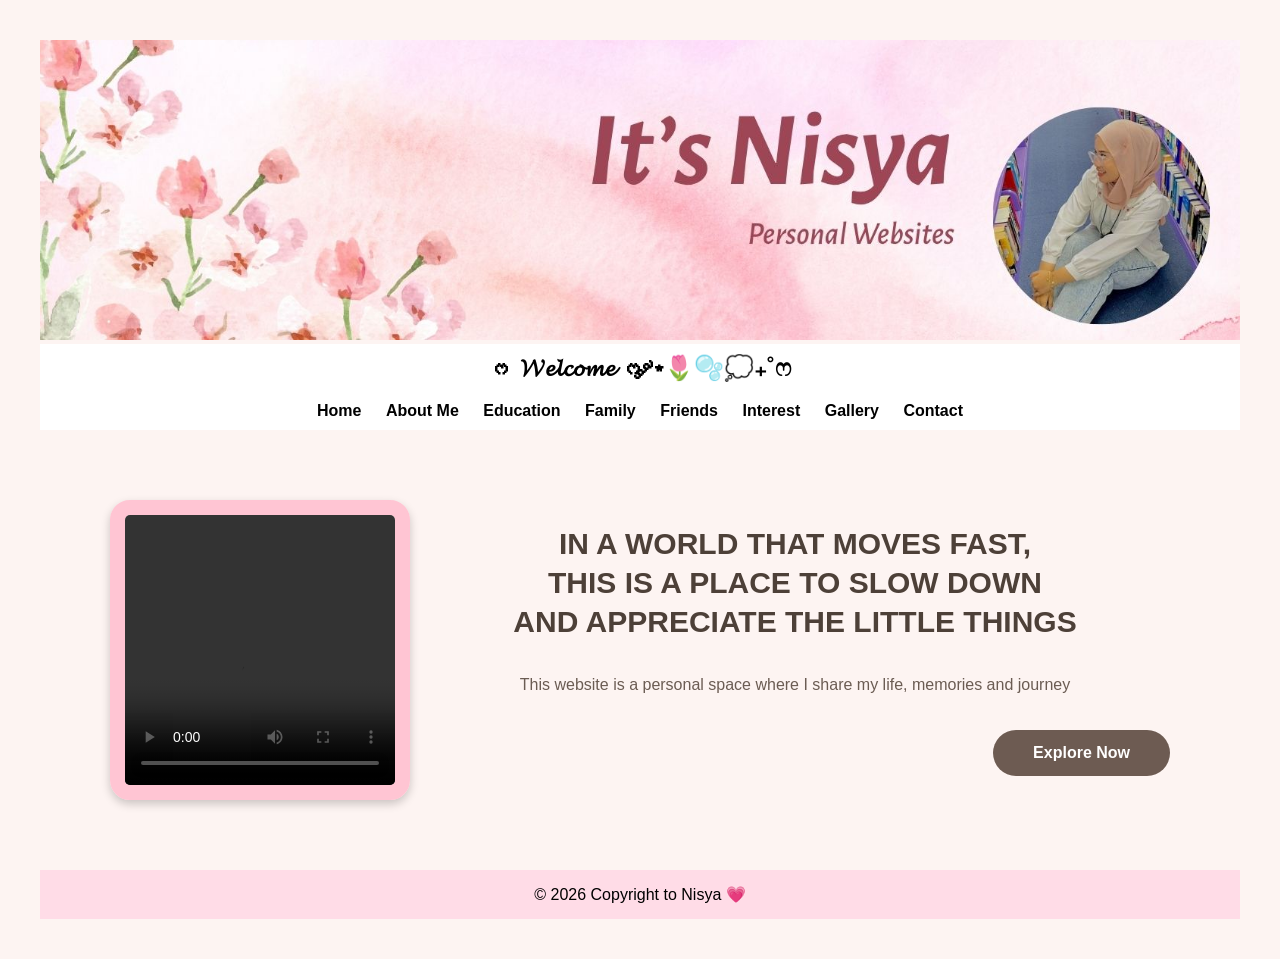
<file: index.html>
<!DOCTYPE html>
<html>

<head>

<title>Home</title>

<link rel="stylesheet" href="style.css">

</head>

<body>

<!-- 🌸 BANNER -->
<div class="banner">
    <img src="images/banner.jpeg" alt="Banner" width="100%">

        <div class="banner-text">
<nav>
         <h1>ᰔ 𝓦𝓮𝓵𝓬𝓸𝓶𝓮 ᰔ ༘⋆🌷🫧💭₊˚ෆ</h1>
         
</nav>
      

<!-- 🌸 NAVBAR -->
<nav>
    <a href="index.html">Home</a>
    <a href="aboutme.html">About Me</a>
    <a href="education.html">Education</a>
    <a href="family.html">Family</a>
    <a href="friends.html">Friends</a>
    <a href="interest.html">Interest</a>
    <a href="gallery.html">Gallery</a>
    <a href="contact.html">Contact</a>
</nav>

<!-- 🌸 INTRO SECTION -->

<div class="container">
    <section class="hero">

        <div class="video-frame">
    <video controls>
        <source src="video/video1.mp4" type="video/mp4">
    </video>

</div>
        <div class="hero-content">
            <h1>
                In A World That Moves Fast,<br>
                This Is A Place To Slow Down<br>
                And Appreciate The Little Things
            </h1>

            <p>
               This website is a personal space where I share my life, memories and journey

            </p>
          
        <div>
           <a href="aboutme.html" class="btn">Explore Now</a>
        </div>

    </section>


</section>

        </div> 

       
<!--  BACK TO TOP BUTTON -->
<button id="topBtn" title="Back to top"
onclick="window.scrollTo({top:0, behavior:'smooth'})">
🌷
</button>

<!-- SHOW/HIDE SCRIPT -->
<script>
window.onscroll = function () {
  let btn = document.getElementById("topBtn");
  if (document.documentElement.scrollTop > 200) {
    btn.classList.add("show");
  } else {
    btn.classList.remove("show");
  }
};
</script>
      
<!-- 🌸 FOOTER -->
<footer>
    <p>© 2026 Copyright to Nisya 💗</p>
</footer>

</body>
</html>
</file>
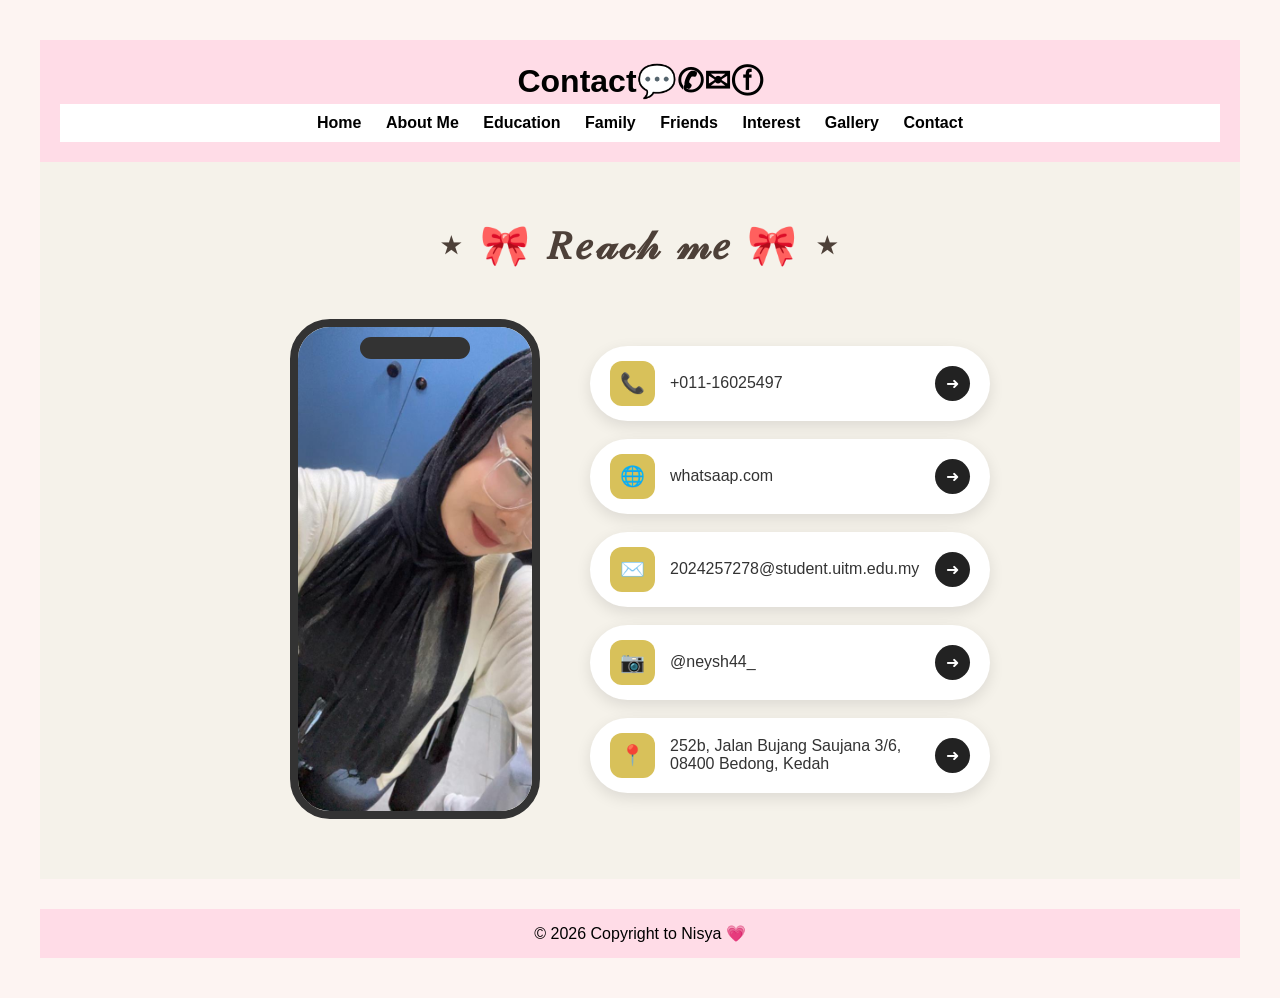
<file: contact.html>
<!DOCTYPE html>
<html>

<head>

<title>Personal Interest</title>

<link rel="stylesheet" href="style.css">

</head>

<link rel="stylesheet" href="style.css">

<body>

<header>

<h1>Contact💬✆✉ⓕ</h1>

<nav>

<a href="index.html">Home</a>
<a href="aboutme.html">About Me</a>
<a href="education.html">Education</a>
<a href="family.html">Family</a>
<a href="friends.html">Friends</a>
<a href="interest.html">Interest</a>
<a href="gallery.html">Gallery</a>
<a href="contact.html">Contact</a>

</nav>

</header>

<section class="contact-section">

    <h1>⋆  🎀  𝑅𝑒𝒶𝒸𝒽 𝓂𝑒  🎀  ⋆</h1>

    <div class="contact-container">

        <!-- Phone Mockup -->
        <div class="phone">
            <img src="images/pic46.jpeg" alt="Contact Image">
        </div>

        <!-- Contact Info -->
        <div class="contact-info">

            <a href="tel:+601116025497" class="contact-box">
                <span class="icon">📞</span>
                <span class="text">+011-16025497</span>
                <span class="arrow">➜</span>
            </a>

            <a href="https://wa.me/+601116025497" target="_blank" class="contact-box">
                <span class="icon">🌐</span>
                <span class="text">whatsaap.com</span>
                <span class="arrow">➜</span>
            </a>

            <a href="mailto:2024257278@student.uitm.edu.my" class="contact-box">
                <span class="icon">✉️</span>
                <span class="text">2024257278@student.uitm.edu.my</span>
                <span class="arrow">➜</span>
            </a>

            <a href="https://www.instagram.com/neysh44_?igsh=MWpmZDYyYWRoOWljYw%3D%3D&utm_source=qr" target="_blank" class="contact-box">
                <span class="icon">📷</span>
                <span class="text">@neysh44_</span>
                <span class="arrow">➜</span>
            </a>

            <a href="https://maps.app.goo.gl/zRWu8fFAw7qPLUMB8" target="_blank" class="contact-box">
                <span class="icon">📍</span>
                <span class="text">252b, Jalan Bujang Saujana 3/6, 08400 Bedong, Kedah</span>
                <span class="arrow">➜</span>
            </a>

        </div>

    

</section>

<!--  BACK TO TOP BUTTON -->
<button id="topBtn" title="Back to top"
onclick="window.scrollTo({top:0, behavior:'smooth'})">
🌷͙֒
</button>

<!-- SHOW/HIDE SCRIPT -->
<script>
window.onscroll = function () {
  let btn = document.getElementById("topBtn");
  if (document.documentElement.scrollTop > 200) {
    btn.classList.add("show");
  } else {
    btn.classList.remove("show");
  }
};
</script>

      
<!-- 🌸 FOOTER -->
<footer>
    <p>© 2026 Copyright to Nisya 💗</p>
</footer>


</body>
</html>
</file>
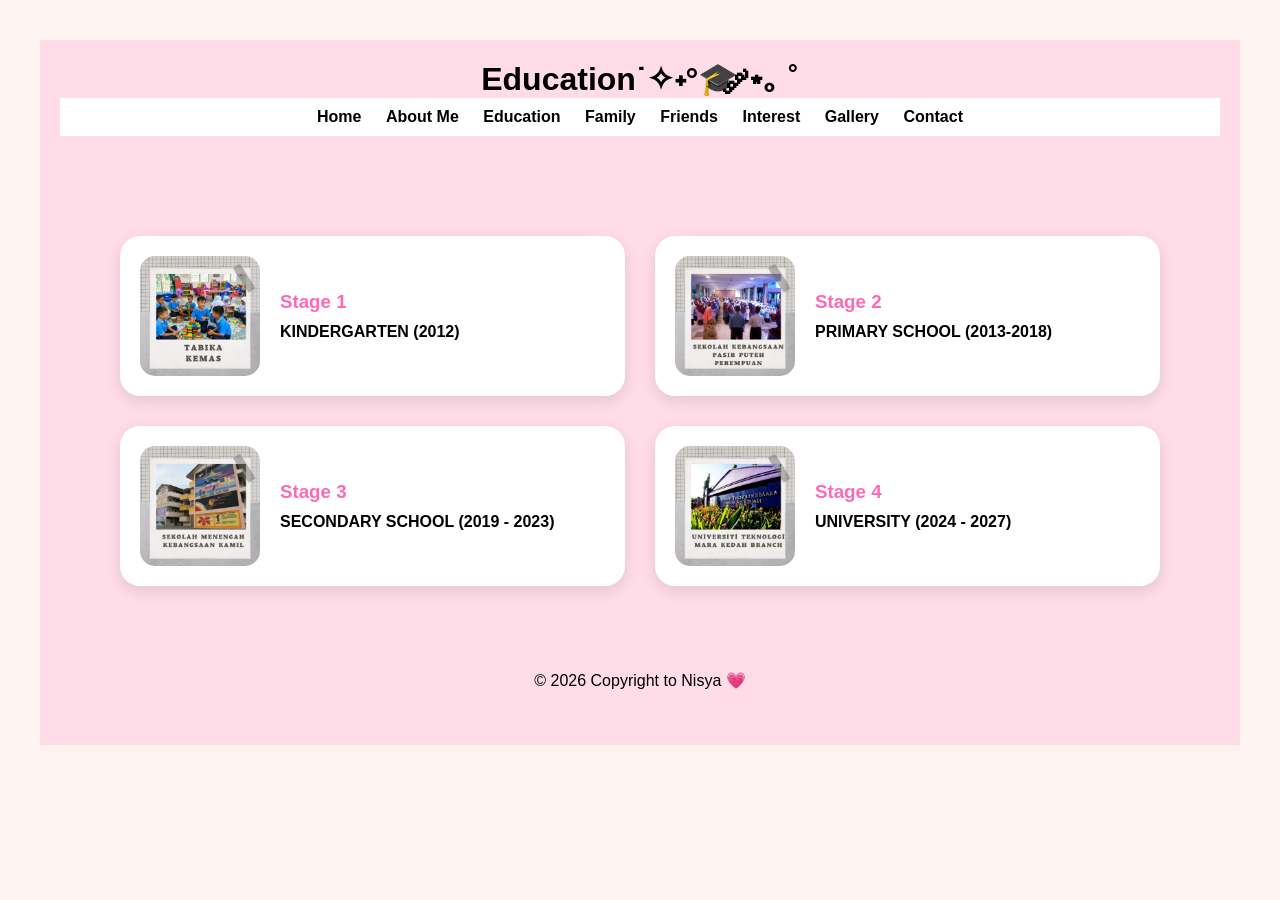
<file: education.html>
<!DOCTYPE html>
<html>

<head>

<title>Education</title>

<link rel="stylesheet" href="style.css">

</head>

<body>

<header>

<h1>Education˙✧˖°🎓 ༘⋆｡ ˚ </h1>

<nav>

<a href="index.html">Home</a>
<a href="aboutme.html">About Me</a>
<a href="education.html">Education</a>
<a href="family.html">Family</a>
<a href="education.html">Friends</a>
<a href="interest.html">Interest</a>
<a href="gallery.html">Gallery</a>
<a href="contact.html">Contact</a>

</nav>

<header>

<section class="education">
     
    <div class="education-grid">

        <div class="edu-box">
            <img src="images/pic4.jpg" alt="KINDERGARTEN">
            <div class="edu-text">
                <h3>Stage 1</h3>
                <p><strong>KINDERGARTEN (2012)</strong></p>

             </div>
        </div>

        <div class="edu-box">
            <img src="images/pic5.jpg" alt="PRIMARY SCHOOL">
            <div class="edu-text">
                <h3>Stage 2</h3>
                <p><strong>PRIMARY SCHOOL (2013-2018)</strong></p>

              </div>
        </div>

        <div class="edu-box">
            <img src="images/pic6.jpg" alt="SECONDARY SCHOOL">
            <div class="edu-text">
                <h3>Stage 3</h3>
                <p><strong>SECONDARY SCHOOL (2019 - 2023)</strong></p>

              </div>
        </div>

        <div class="edu-box">
            <img src="images/pic7.jpg" alt="UNIVERSITY">
            <div class="edu-text">
                <h3>Stage 4</h3>
                <p><strong>UNIVERSITY (2024 - 2027)</strong></p>
                
            </div>

</section>

<!--  BACK TO TOP BUTTON -->
<button id="topBtn" title="Back to top"
onclick="window.scrollTo({top:0, behavior:'smooth'})">
🌷͙֒
</button>

<!-- SHOW/HIDE SCRIPT -->
<script>
window.onscroll = function () {
  let btn = document.getElementById("topBtn");
  if (document.documentElement.scrollTop > 200) {
    btn.classList.add("show");
  } else {
    btn.classList.remove("show");
  }
};
</script>

<!-- 🌸 FOOTER -->
<footer>
    <p>© 2026 Copyright to Nisya 💗</p>
</footer>


</body>
</html>
</file>
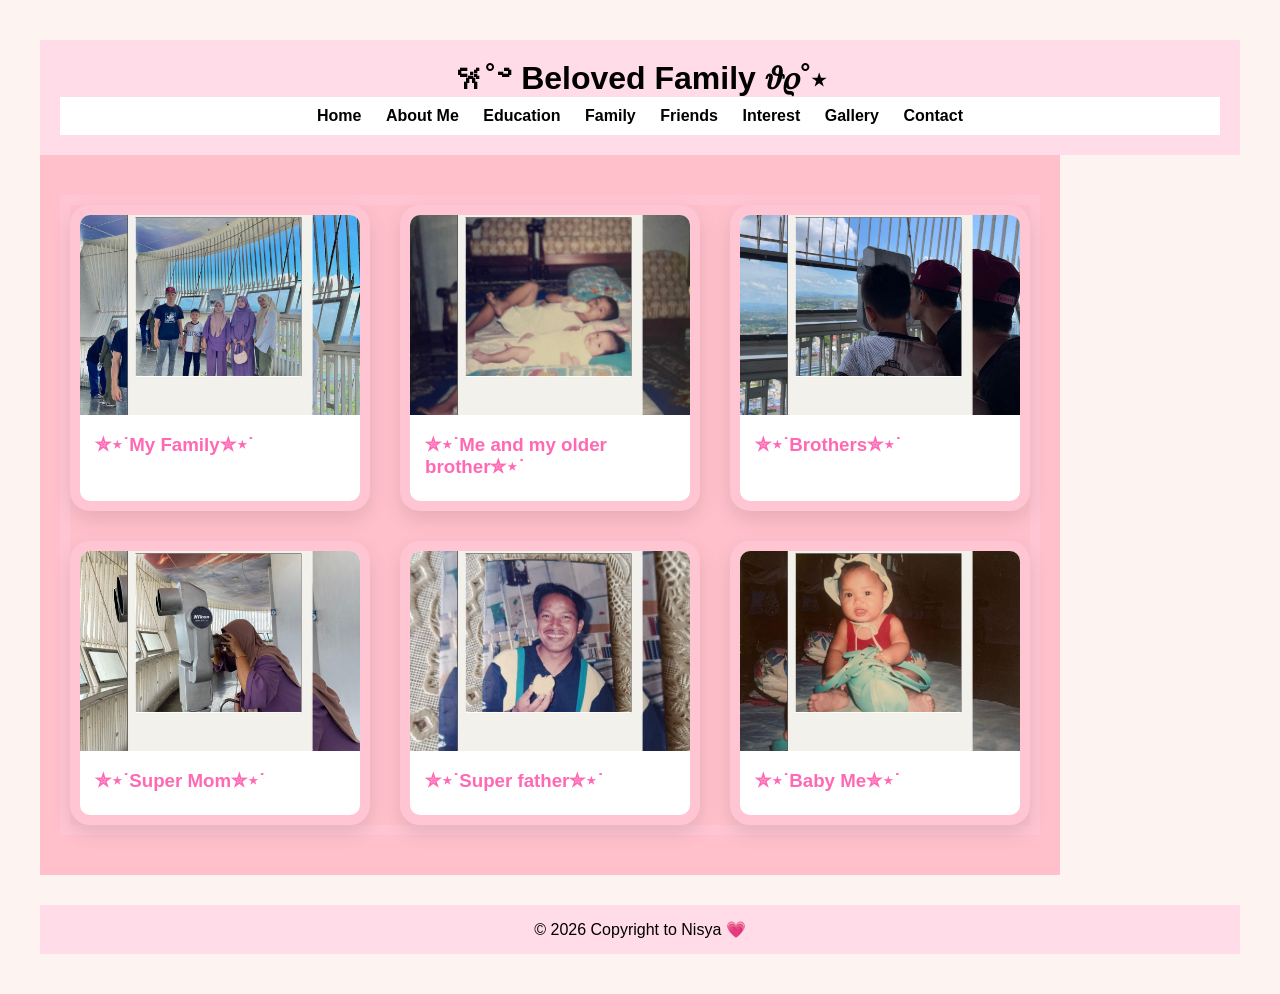
<file: family.html>
<!DOCTYPE html>
<html>

<head>

<title>Family</title>

<link rel="stylesheet" href="style.css">

</head>

<body>

<header>

<h1>𐙚˚࿔ Beloved Family 𝜗𝜚˚⋆</h1>

<nav>

<a href="index.html">Home</a>
<a href="aboutme.html">About Me</a>
<a href="education.html">Education</a>
<a href="family.html">Family</a>
<a href="friends.html">Friends</a>
<a href="interest">Interest</a>
<a href="gallery.html">Gallery</a>
<a href="contact.html">Contact</a>

</nav>

</header>

<div class="hero">


<section class="family" id="family">

       <div class="family-grid">

        <div class="family-card">
            <img src="images/pic16.jpg" alt="">
            <div class="card-text">
                <h3> ✮⋆˙My Family✮⋆˙ </h3>
            </div>

        </div>

        <div class="family-card">
            <img src="images/pic17.jpg" alt="">
            <div class="card-text">
                <h3>✮⋆˙Me and my older brother✮⋆˙</h3>
            </div>
        </div>

        <div class="family-card">
            <img src="images/pic18.jpg" alt="">
            <div class="card-text">
                <h3>✮⋆˙Brothers✮⋆˙</h3>
                
            </div>
        </div>

        <div class="family-card">
            <img src="images/pic19.jpg" alt="">
            <div class="card-text">
                <h3>✮⋆˙Super Mom✮⋆˙</h3>
               
            </div>
        </div>

        <div class="family-card">
            <img src="images/pic20.jpg" alt="">
            <div class="card-text">
                <h3>✮⋆˙Super father✮⋆˙</h3>
                
            </div>
        </div>

         <div class="family-card">
            <img src="images/pic41.jpg" alt="">
            <div class="card-text">
                <h3>✮⋆˙Baby Me✮⋆˙</h3>

    </div>

</section>

</div> 

        </div

<!--  BACK TO TOP BUTTON -->
<button id="topBtn" title="Back to top"
onclick="window.scrollTo({top:0, behavior:'smooth'})">
🌷͙֒
</button>

<!-- SHOW/HIDE SCRIPT -->
<script>
window.onscroll = function () {
  let btn = document.getElementById("topBtn");
  if (document.documentElement.scrollTop > 200) {
    btn.classList.add("show");
  } else {
    btn.classList.remove("show");
  }
};
</script>

<!-- 🌸 FOOTER -->
<footer>
    <p>© 2026 Copyright to Nisya 💗</p>
</footer>


</body>
</html>
</file>
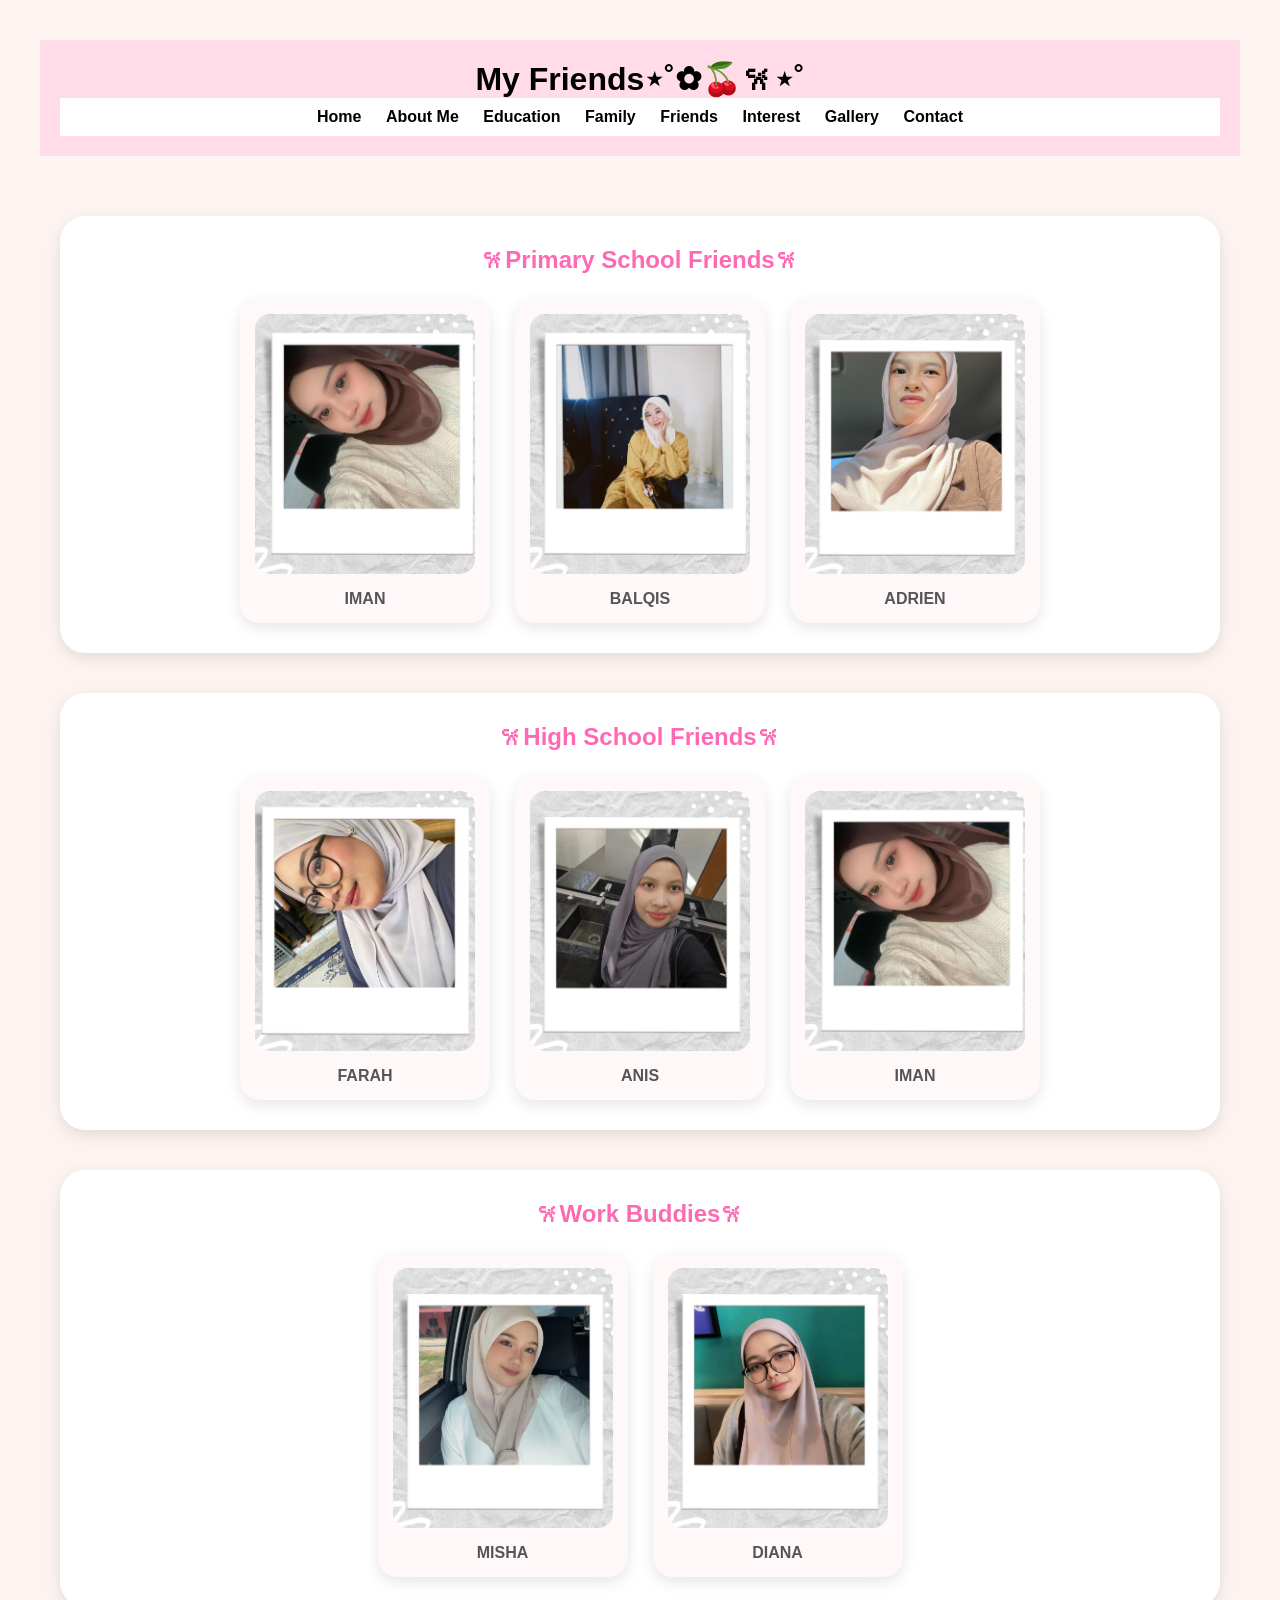
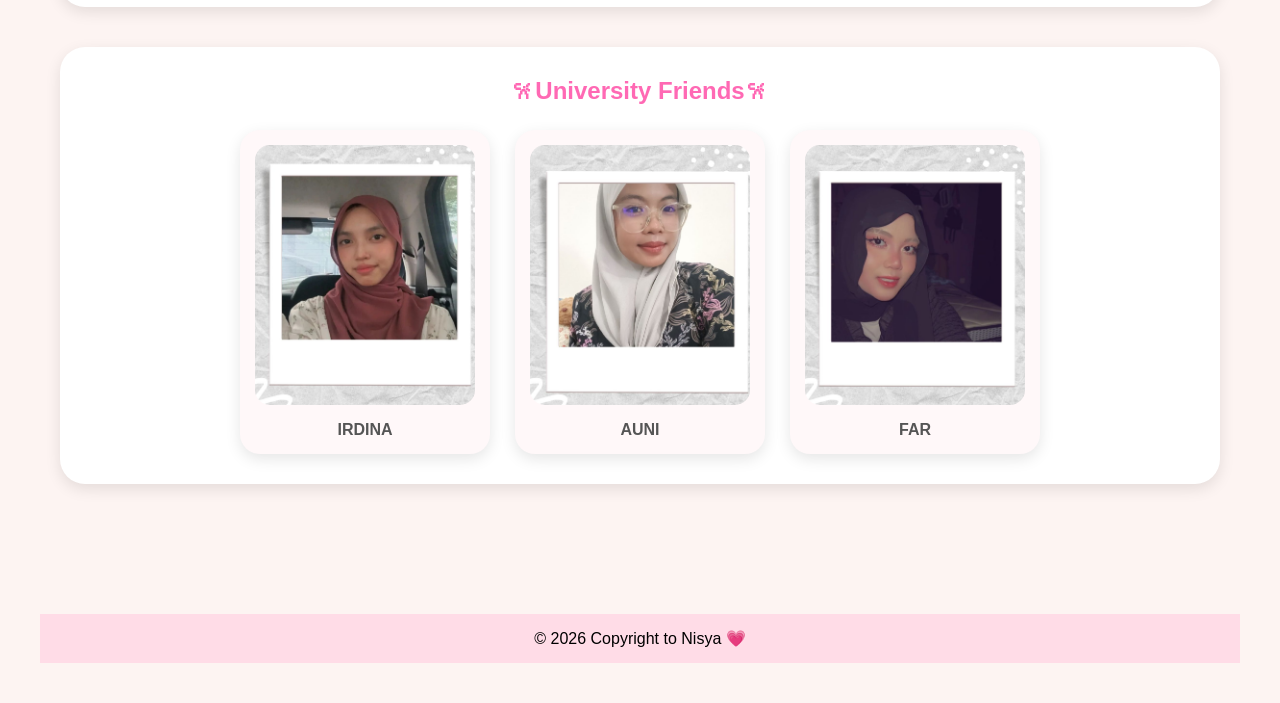
<file: friends.html>
<!DOCTYPE html>
<html>

<head>

<title>Friends</title>

<link rel="stylesheet" href="style.css">

</head>

<body>

<header>

<h1>My Friends⋆˚✿🍒𐙚⋆˚ </h1>

<nav>

<a href="index.html">Home</a>
<a href="aboutme.html">About Me</a>
<a href="education.html">Education</a>
<a href="family.html">Family</a>
<a href="friends.html">Friends</a>
<a href="interest.html">Interest</a>
<a href="gallery.html">Gallery</a>
<a href="contact.html">Contact</a>


</nav>

</header>

<div class="hero">
</div>

<section class="friends" id="friends">

   
    <!-- PRIMARY SCHOOL -->
    <div class="friend-section">

        <h2>𐙚Primary School Friends𐙚</h2>

        <div class="friend-gallery">

            <div class="friend-card">
                <img src="images/pic9.jpg" alt="IMAN" onclick="openImage(this.src)">
                <div class="friend-name">IMAN</div>
            </div>

            <div class="friend-card">
                <img src="images/pic10.jpg" alt="BALQIS" onclick="openImage(this.src)">
                <div class="friend-name">BALQIS</div>
            </div>

            <div class="friend-card">
                <img src="images/pic48.jpg" alt="Adrien" onclick="openImage(this.src)">
                <div class="friend-name">ADRIEN</div>
            </div>

        </div>

          </div>

    <!-- HIGH SCHOOL -->
    <div class="friend-section">

        <h2>𐙚High School Friends𐙚</h2>

        <div class="friend-gallery">

            <div class="friend-card">
                <img src="images/pic8.jpg" alt="FARAH" onclick="openImage(this.src)">
                <div class="friend-name">FARAH</div>
            </div>

            <div class="friend-card">
                <img src="images/pic22.jpg" alt="Anis" onclick="openImage(this.src)">
                <div class="friend-name">ANIS</div>
            </div>

            <div class="friend-card">
                <img src="images/pic9.jpg" alt="IMAN" onclick="openImage(this.src)">
                <div class="friend-name">IMAN</div>
            </div>

        </div>

       
    </div>

    <!-- WORK FRIENDS -->
    <div class="friend-section">

        <h2>𐙚Work Buddies𐙚</h2>

        <div class="friend-gallery">

            <div class="friend-card">
                <img src="images/pic14.jpg" alt="MISHA" onclick="openImage(this.src)">
                <div class="friend-name">MISHA</div>
            </div>

            <div class="friend-card">
                <img src="images/pic21.jpg" alt="DIANA" onclick="openImage(this.src)">
                <div class="friend-name">DIANA</div>
            </div>

           
        </div>

        
    </div>

    <!-- UNIVERSITY FRIENDS -->
    <div class="friend-section">

        <h2>𐙚University Friends𐙚</h2>

        <div class="friend-gallery">

            <div class="friend-card">
                <img src="images/pic11.jpg" alt="IRDINA" onclick="openImage(this.src)">
                <div class="friend-name">IRDINA</div>
            </div>

            <div class="friend-card">
                <img src="images/pic12.jpg" alt="AUNI" onclick="openImage(this.src)">
                <div class="friend-name">AUNI</div>
            </div>

            <div class="friend-card">
                <img src="images/pic13.jpg" alt="FAR" onclick="openImage(this.src)">
                <div class="friend-name">FAR</div>
            </div>

        </div>

        
    </div>

</section>

<!-- LIGHTBOX -->
<div id="lightbox" class="lightbox" onclick="closeImage()">
    <img id="lightbox-img">
</div>


</div> 

        </div

<!--  BACK TO TOP BUTTON -->
<button id="topBtn" title="Back to top"
onclick="window.scrollTo({top:0, behavior:'smooth'})">
🌷͙֒
</button>

<!-- SHOW/HIDE SCRIPT -->
<script>
window.onscroll = function () {
  let btn = document.getElementById("topBtn");
  if (document.documentElement.scrollTop > 200) {
    btn.classList.add("show");
  } else {
    btn.classList.remove("show");
  }
};


</script>
<!-- 🌸 FOOTER -->
<footer>
    <p>© 2026 Copyright to Nisya 💗</p>
</footer>

</body>
</html>
</file>
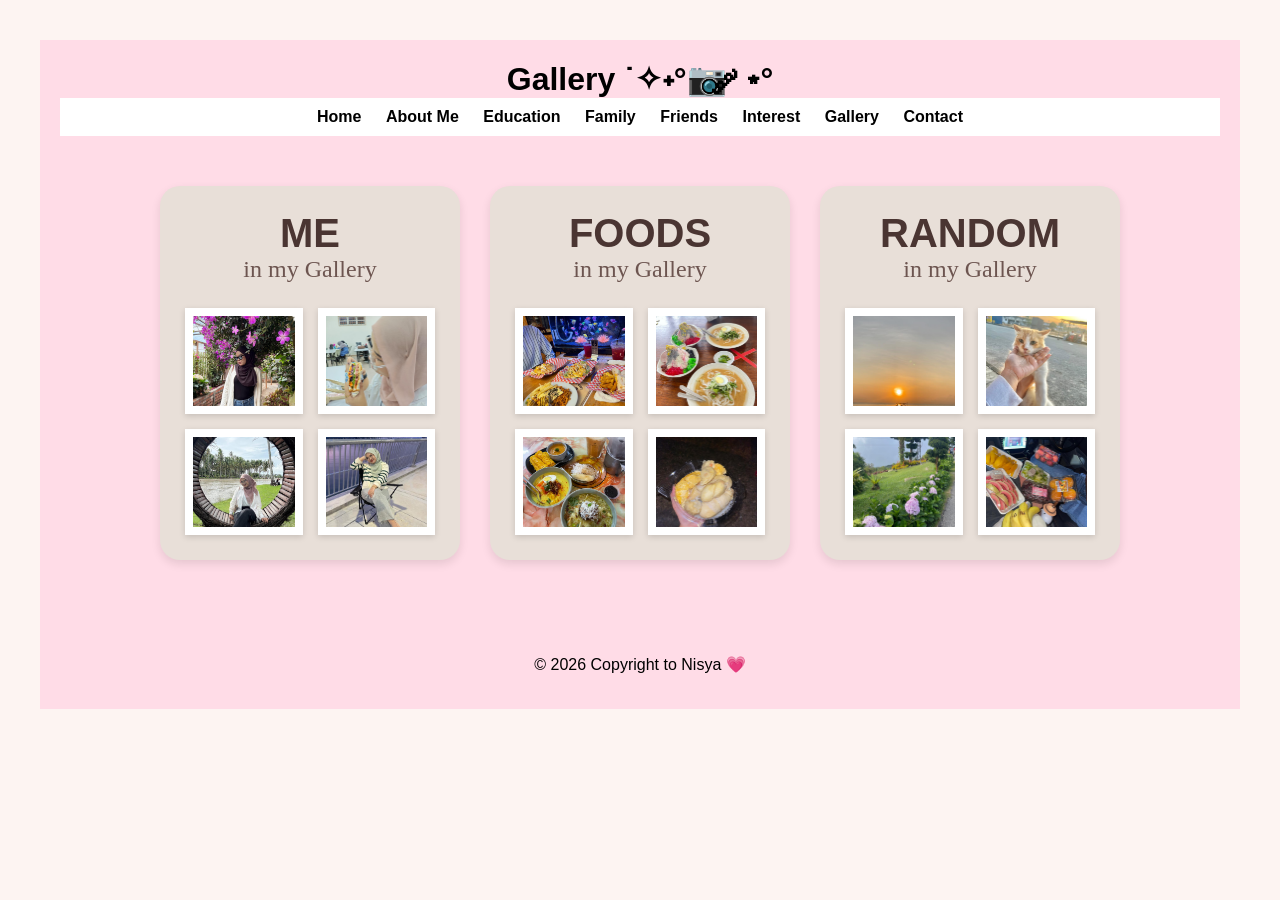
<file: gallery.html>
<!DOCTYPE html>
<html>

<head>

<title>Gallery</title>

<link rel="stylesheet" href="style.css">

</head>

<body>

<header>

<h1>Gallery ˙✧˖°📷 ༘ ⋆°</h1>

<nav>

<a href="index.html">Home</a>
<a href="aboutme.html">About Me</a>
<a href="education.html">Education</a>
<a href="family.html">Family</a>
<a href="friends.html">Friends</a>
<a href="interest.html">Interest</a>
<a href="gallery.html">Gallery</a>
<a href="contact.html">Contact</a>

</nav>
<section class="gallery-section">
    <div class="gallery-card">
        <h1>ME</h1>
        <h2>in my Gallery</h2>

        <div class="gallery-grid">
            <div class="photo-card">
                <img src="images/pic25.jpeg" alt="">
            </div>

            <div class="photo-card">
                <img src="images//pic26.jpeg" alt="">
            </div>

            <div class="photo-card">
                <img src="images/pic27.jpeg" alt="">
            </div>

            <div class="photo-card">
                <img src="images/pic29.jpeg" alt="">
            </div>

        </div>
    </div>

    <div class="gallery-card">
        <h1>FOODS</h1>
        <h2>in my Gallery</h2>

        <div class="gallery-grid">
            <div class="photo-card">
                <img src="images/pic33.jpeg" alt="">
                
            </div>

            <div class="photo-card">
                <img src="images/pic34.jpeg" alt="">

            </div>

            <div class="photo-card">
                <img src="images/pic35.jpeg" alt="">
            
            </div>

            <div class="photo-card">
                <img src="images/pic36.jpeg" alt="">

           </div>
        </div>
    </div>

    <div class="gallery-card">
        <h1>RANDOM</h1>
        <h2>in my Gallery</h2>

        <div class="gallery-grid">
            <div class="photo-card">
                <img src="images/pic37.jpeg" alt="">
                
            </div>

            <div class="photo-card">
                <img src="images/pic38.jpeg" alt="">
                
            </div>

            <div class="photo-card">
                <img src="images/pic39.jpeg" alt="">
                
            </div>

            <div class="photo-card">
                <img src="images/pic40.jpeg" alt="">
                
            </div>
        </div>
    </div>

</section>


<!--  BACK TO TOP BUTTON -->
<button id="topBtn" title="Back to top"
onclick="window.scrollTo({top:0, behavior:'smooth'})">
🌷
</button>

<!-- SHOW/HIDE SCRIPT -->
<script>
window.onscroll = function () {
  let btn = document.getElementById("topBtn");
  if (document.documentElement.scrollTop > 200) {
    btn.classList.add("show");
  } else {
    btn.classList.remove("show");
  }
};
</script>

<!-- 🌸 FOOTER -->
<footer>
    <p>© 2026 Copyright to Nisya 💗</p>
</footer>

</body>
</html>
</file>
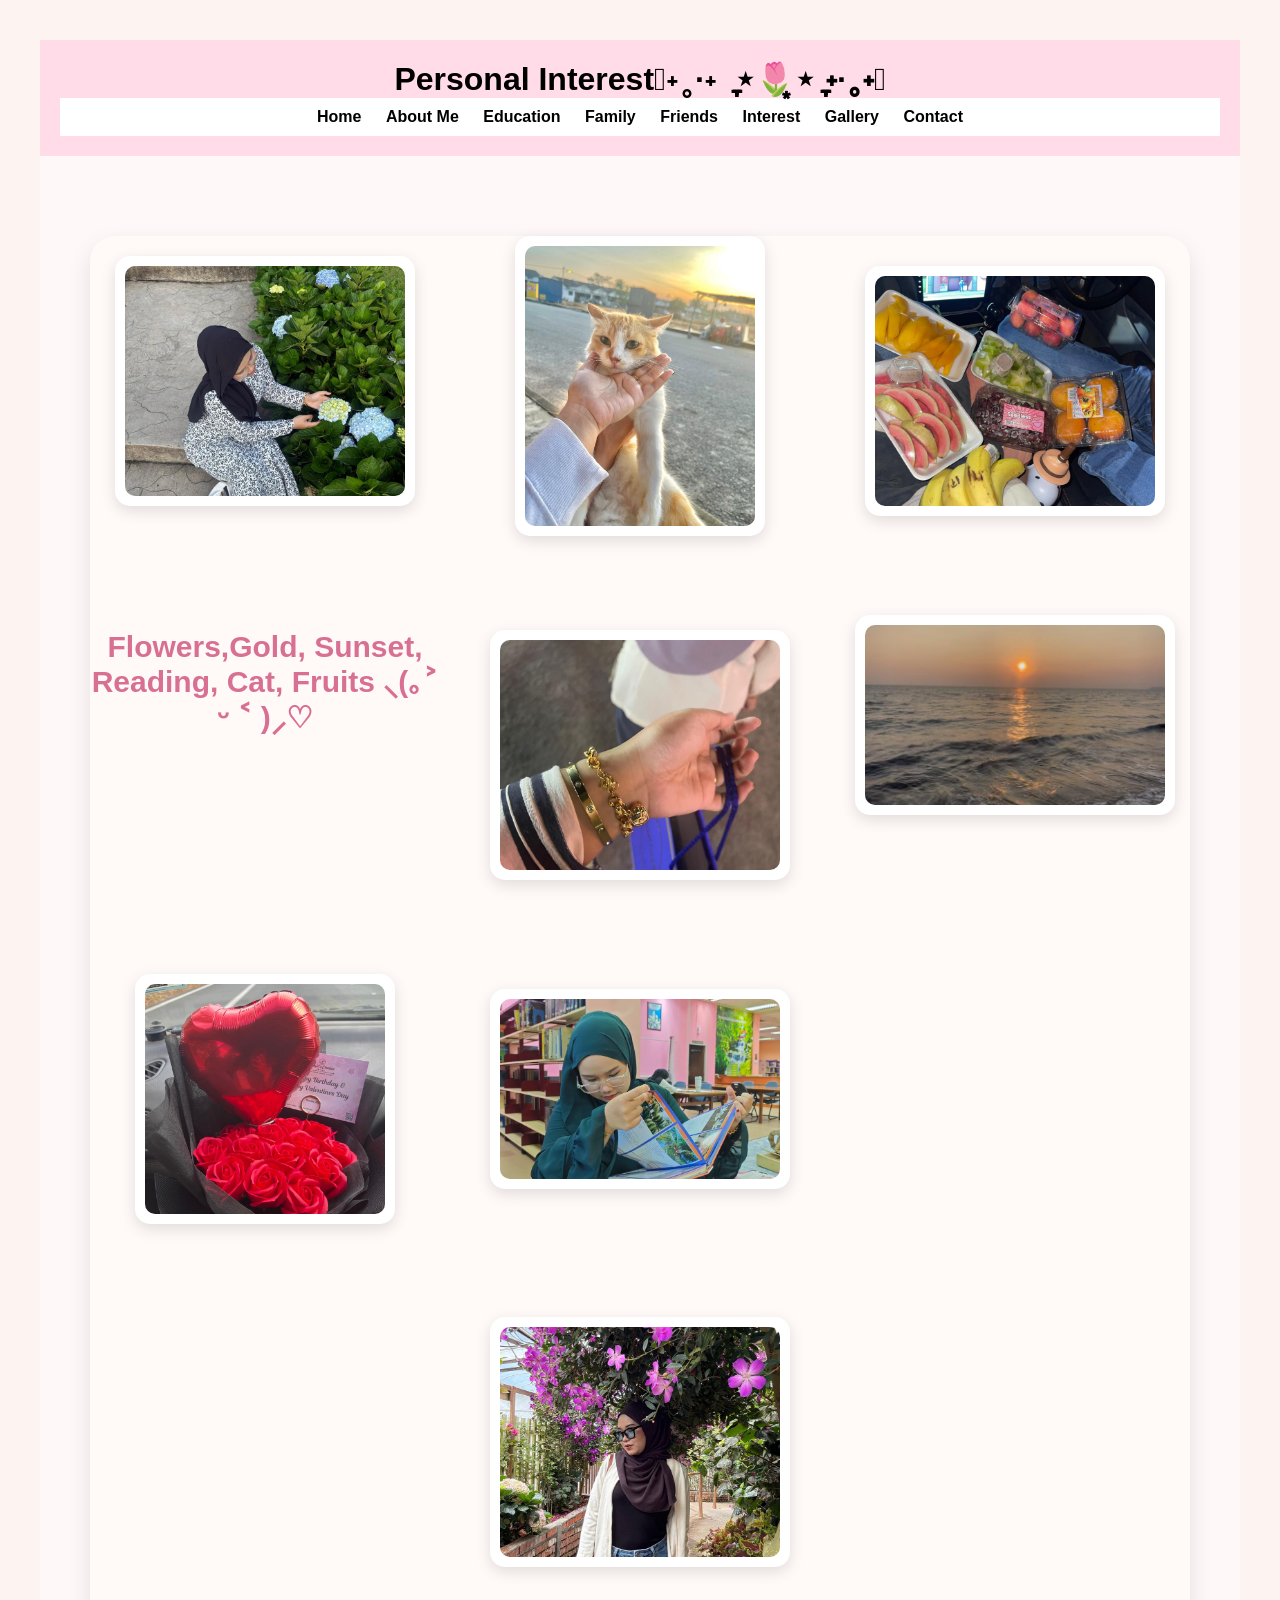
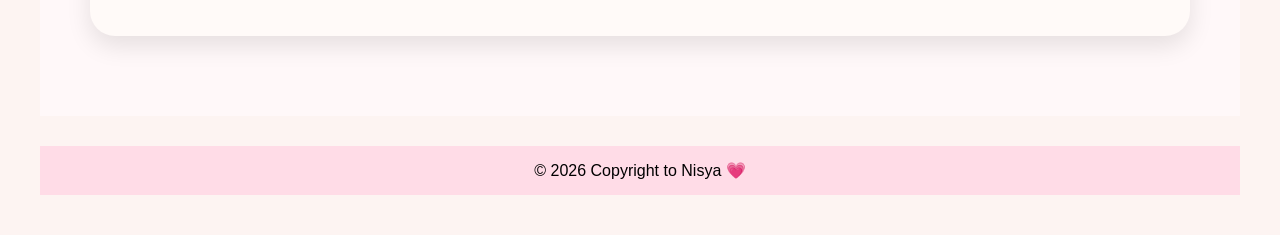
<file: interest.html>
<!DOCTYPE html>
<html>

<head>

<title>Interest</title>

<link rel="stylesheet" href="style.css">

</head>

<body>

<header>

<h1>Personal Interest𓂃˖˳·˖ ִֶָ ⋆🌷͙⋆ ִֶָ˖·˳˖𓂃</h1>

<nav>

<a href="index.html">Home</a>
<a href="aboutme.html">About Me</a>
<a href="education.html">Education</a>
<a href="family.html">Family</a>
<a href="friends.html">Friends</a>
<a href="interest.html">Interest</a>
<a href="gallery.html">Gallery</a>
<a href="contact.html">Contact</a>

</nav>
</header>


<section class="interest-section">

      <div class="scrapbook">

        <div class="photo p1"><img src="images/pic45.jpeg"></div> 
        <div class="photo p2"><img src="images/pic38.jpeg"></div>
        <div class="photo p3"><img src="images/pic40.jpeg"></div>

<h2 class="title">Flowers,Gold, Sunset, Reading, Cat, Fruits   ⸜(｡˃ ᵕ ˂ )⸝♡</h2>


        <div class="photo p4"><img src="images/pic44.jpeg"></div>
        <div class="photo p5"><img src="images/pic47.jpeg"></div>
        <div class="photo p6"><img src="images/pic42.jpeg"></div>
        <div class="photo p7"><img src="images/pic31.jpeg"></div>
        <div class="photo p8"><img src="images/pic25.jpeg"></div>

</div> 


</section>

        
<!--  BACK TO TOP BUTTON -->
<button id="topBtn" title="Back to top"
onclick="window.scrollTo({top:0, behavior:'smooth'})">
🌷͙֒
</button>

<!-- SHOW/HIDE SCRIPT -->
<script>
window.onscroll = function () {
  let btn = document.getElementById("topBtn");
  if (document.documentElement.scrollTop > 200) {
    btn.classList.add("show");
  } else {
    btn.classList.remove("show");
  }
};
</script>

<!-- 🌸 FOOTER -->
<footer>
    <p>© 2026 Copyright to Nisya 💗</p>
</footer>


</body>
</html>
</file>
<file: style.css>
*{
 margin:0;
    padding:0;
    box-sizing:border-box;
    font-family:Arial, sans-serif;
}

/* BODY */
body{
    background:#fff8f9;
}

/* HEADER */
header{
    background:#ffdce7;
    padding:20px;
    text-align:center;
}

/* BANNER IMAGE */
.banner-image{
    width:100%;
    height:300px;
    object-fit:cover;
    display:block;
    margin:0 auto;
}

/* NAVIGATION */
nav{
    background:white;
    text-align:center;
    padding:10px;
}

nav a{
    margin:10px;
    text-decoration:none;
    color:black;
    font-weight:bold;
}

nav a:hover{
    color:hotpink;
}

/* INTRO SECTION */
.container{
    max-width:1100px;
    margin:30px auto;
    padding:20px;
}

.hero{
    display:flex;
    flex-direction:row;
    align-items:center;
    justify-content:space-between;
    gap:10px;
}

.video-frame{
    width:300px;
    height:300px;
    margin:20px auto;
    border:15px solid #FFC5D3;
    border-radius:20px;
    overflow:hidden;
    box-shadow:0 4px 10px rgba(0,0,0,0.2);
}

.video-frame video{
    width:100%;
    height:100%;
    object-fit:cover;
    display:block;
    box-shadow:0 5px 15px rgba(0,0,0,0.15);

}
.hero-content{
    flex:1;
}

.hero-content h1{
    font-family;"Georgia", serif;
    font-size:30px;
    color:#4d4038;
    line-height:1.3;
    margin-bottom:30px;
    text-transform:uppercase;
    text-align: center;
}

.hero-content p{
    font-family;"fantasy";
    color:#6b5c53;
    line-height:1.8;
    margin-bottom:30px;
    text-align: center;
}

.btn{
    display:inline-block;
    background:#6d5b52;
    color:white;
    text-decoration:none;
    padding:14px 40px;
    border-radius:30px;
    font-weight:bold;
    float:right;
  }

.btn:hover{
    opacity:0.8;
}

.logo{
    margin-top:30px;
    font-size:14px;
    letter-spacing:3px;
    color:#6d5b52;
}

/* FEATURES */
.features{
    display:flex;
    justify-content:center;
    gap:20px;
    padding:20px;
    flex-wrap:wrap;
}

.card{
    background:white;
    padding:20px;
    width:200px;
    border-radius:15px;
    box-shadow:0 5px 15px rgba(0,0,0,0.1);
    text-align:center;
    transition:0.3s;
}

.card:hover{
    transform:scale(1.05);
}

/* FOOTER */
footer{
    text-align:center;
    padding:15px;
    background:#ffdce7;
    margin-top:30px;
}

*{
    margin:0;
    padding:0;
    box-sizing:border-box;
}

body{
    background:#fdf4f2;
    font-family:'Poppins', sans-serif;
    padding:40px;
}

.scrapbook{
    max-width:1000px;
    height:1400px;
    margin:auto;
    background:#fffaf8;
    position:relative;
    border-radius:25px;
    box-shadow:0 10px 25px rgba(0,0,0,0.1);
}

/* Music Button */

#musicBtn{
    position:fixed;
    right:25px;
    bottom:25px;
    width:65px;
    height:65px;
    border:none;
    border-radius:50%;
    background:#f7dcdc;
    cursor:pointer;
    font-size:25px;
    box-shadow:0 5px 15px rgba(0,0,0,.2);
    z-index:999;
}

/* Profile */

.profile-card{
    position:absolute;
    top:80px;
    right:70px;
    width:320px;

    background:#fff0ec;
    padding:25px;
    border-radius:20px;
}

.profile-card h4{
    color:#9b6f63;
}

.profile-card h1{
    font-family:'Playfair Display', serif;
    color:#7f5f55;
    margin:10px 0;
}

.profile-card p{
    margin:8px 0;
}

/* About */

.about{
    position:absolute;
    top:380px;
    left:90px;

    width:320px;

    background:#fff0ec;
    padding:25px;
    border-radius:20px;
}

.about h2{
    color:#7f5f55;
    margin-bottom:10px;
}

/* Interest */

.interest{
    position:absolute;
    top:950px;
    right:120px;

    width:320px;

    background:#fff0ec;
    padding:25px;
    border-radius:20px;
}

.interest h2{
    color:#7f5f55;
    margin-bottom:10px;
}

.interest ul{
    padding-left:20px;
}

.interest li{
    margin-bottom:8px;
}

/* Polaroid */

.polaroid{
    width:230px;
    background:white;
    padding:12px 12px 45px;

    position:absolute;

    box-shadow:0 8px 20px rgba(0,0,0,.15);

    transition:.4s;
}

.polaroid img{
    width:100%;
    height:250px;
    object-fit:cover;
}

.polaroid p{
    text-align:center;
    margin-top:12px;
    color:#7f5f55;
}

.polaroid:hover{
    transform:scale(1.1);
    z-index:999;
}

/* Photo Positions */

.photo1{
    top:70px;
    left:80px;
    transform:rotate(-8deg);
}

.photo2{
    top:420px;
    right:90px;
    transform:rotate(10deg);
}

.photo3{
    top:620px;
    left:420px;
    transform:rotate(-5deg);
}

.photo4{
    top:900px;
    left:90px;
    transform:rotate(-10deg);
}

.photo5{
    top:1080px;
    right:80px;
    transform:rotate(8deg);
}

/* Decorations */

.leaf1{
    position:absolute;
    width:100px;
    top:260px;
    left:40px;
    opacity:.5;
}

.leaf2{
    position:absolute;
    width:90px;
    bottom:120px;
    right:40px;
    opacity:.5;
}

.butterfly{
    position:absolute;
    width:80px;
    top:760px;
    left:360px;
    opacity:.7;
}

.flower{
    position:absolute;
    width:90px;
    top:140px;
    right:20px;
    opacity:.6;
}
.education-photo {
    text-align: center;
    margin-top: 40px;
}

.education-photo img {
    width: 350px;
    max-width: 80%;
    border-radius: 15px;
    box-shadow: 0 5px 15px rgba(0,0,0,0.1);
}

.education {
    padding: 40px;
    text-align: center;
}

.education h1 {
    color: hotpink;
    margin-bottom: 10px;
}

.education-grid {
    display: grid;
    grid-template-columns: repeat(2, 1fr);
    gap: 30px;
    margin-top: 40px;
}

.edu-box {
    display: flex;
    align-items: center;
    background: white;
    padding: 20px;
    border-radius: 20px;
    box-shadow: 0 5px 15px rgba(0,0,0,0.1);
}

.edu-box img {
    width: 120px;
    height: 120px;
    border-radius: 15px;
    object-fit: cover;
    margin-right: 20px;
}

.edu-text {
    text-align: left;
}

.edu-text h3 {
    color: hotpink;
    margin-bottom: 10px;
    
}

.family {
    padding: 40px 20px;
    text-align: center;
    background: #FFC0CB;
}


/* GRID */
.family-grid {
    display: grid;
    justify-content: center;
    grid-template-columns: repeat(3, 300px);
    gap: 30px;
    max-width: 1000px;
    margin: auto;
    border:10px solid #FFC5D3;    

    }

/* CARD */
.family-card {
    background: white;
    border-radius: 20px;
    overflow: hidden;
    box-shadow: 0 8px 20px rgba(0,0,0,0.1);
    transition: 0.3s;
    border:10px solid #FFC5D3;
    justify-content: center;

}

/* HOVER */
.family-card:hover {
    transform: translateY(-8px);
}

/* IMAGE */
.family-card img {
    width: 100%;
    height: 200px;
    object-fit: cover;
}

/* TEXT */
.card-text {
    padding: 15px;
    text-align: left;
}

.card-text h3 {
    color: hotpink;
    margin-bottom: 8px;
}

.card-text p {
    color: #555;
    font-size: 14px;
    line-height: 1.5;
}

/* RESPONSIVE */
@media (max-width: 768px) {
    .family-grid {
        grid-template-columns: repeat(2, 1fr);
    }
}

@media (max-width: 480px) {
    .family-grid {
        grid-template-columns: 1fr;
    }
}

/* FRIENDS SECTION */

.friends {
    padding: 60px 20px;
    text-align: center;
}

.friends h1 {
    color: hotpink;
    margin-bottom: 15px;
}

.friends-intro {
    max-width: 700px;
    margin: 0 auto 50px;
    line-height: 1.8;
    color: #555;
}

.friend-section {
    background: white;
    padding: 30px;
    margin-bottom: 40px;
    border-radius: 25px;
    box-shadow: 0 5px 15px rgba(0,0,0,0.1);
}

.friend-section h2 {
    color: hotpink;
    margin-bottom: 25px;
}

.friend-gallery {
    display: flex;
    justify-content: center;
    gap: 25px;
    flex-wrap: wrap;
}

/* CARD */

.friend-card {
    width: 250px;
    background: #fff8f9;
    padding: 15px;
    border-radius: 20px;
    box-shadow: 0 5px 15px rgba(0,0,0,0.1);
    transition: 0.3s;
}

.friend-card:hover {
    transform: translateY(-8px);
}

.friend-card img {
    width: 100%;
    height: 260px;
    object-fit: cover;
    border-radius: 15px;
    cursor: pointer;
}

.friend-name {
    margin-top: 12px;
    font-weight: bold;
    color: #555;
}

.friend-description {
    max-width: 800px;
    margin: 25px auto 0;
    line-height: 1.7;
    color: #666;
}

/* LIGHTBOX */

.lightbox {
    display: none;
    position: fixed;
    z-index: 9999;
    inset: 0;
    background: rgba(0,0,0,0.85);

    justify-content: center;
    align-items: center;
}

.lightbox img {
    max-width: 90%;
    max-height: 90%;
    border-radius: 20px;
}

.gallery-section{
    display:flex;
    justify-content:center;
    gap:30px;
    flex-wrap:wrap;
    padding:50px;
}

.gallery-card{
    width:300px;
    background:#e8dfd8;
    border-radius:20px;
    padding:25px;
    text-align:center;
    box-shadow:0 4px 10px rgba(0,0,0,0.1);
}

.gallery-card h1{
    font-size:40px;
    margin-bottom:0;
    color:#4a3532;
}

.gallery-card h2{
    font-family:cursive;
    font-weight:normal;
    margin-bottom:25px;
    color:#6d5550;
}

.gallery-grid{
    display:grid;
    grid-template-columns:1fr 1fr;
    gap:15px;
}

.photo-card{
    background:white;
    padding:8px;
    box-shadow:0 2px 6px rgba(0,0,0,0.15);
}

.photo-card img{
    width:100%;
    height:90px;
    object-fit:cover;
    display:block;
}

.photo-card p{
    margin-top:8px;
    font-size:11px;
    color:#555;
}


/* CONTACT PAGE */

.contact-section{
    background:#f5f2ea;
    padding:60px 20px;
    text-align:center;
}

.contact-section h1{
    font-size:40px;
    letter-spacing:3px;
    margin-bottom:50px;
    color:#4d4038;
}

.contact-container{
    display:flex;
    justify-content:center;
    align-items:center;
    gap:50px;
    flex-wrap:wrap;
}

/* PHONE */

.phone{
    width:250px;
    height:500px;
    border:8px solid #333;
    border-radius:40px;
    overflow:hidden;
    position:relative;
    background:white;
    flex-shrink:0;
}

.phone::before{
    content:"";
    width:110px;
    height:22px;
    background:#333;
    border-radius:20px;
    position:absolute;
    top:10px;
    left:50%;
    transform:translateX(-50%);
    z-index:10;
}

.phone img{
    width:100%;
    height:100%;
    object-fit:cover;
    display:block;
}

/* CONTACT BOXES */

.contact-info{
    display:flex;
    flex-direction:column;
    gap:18px;
}

.contact-box{
    width:400px;
    max-width:100%;
    background:white;
    padding:15px 20px;
    border-radius:50px;
    text-decoration:none;
    color:#333;
    display:flex;
    align-items:center;
    box-shadow:0 5px 15px rgba(0,0,0,0.1);
    transition:0.3s;
}

.contact-box:hover{
    transform:translateX(8px);
}

.icon{
    width:45px;
    height:45px;
    background:#d8c15a;
    border-radius:12px;
    display:flex;
    justify-content:center;
    align-items:center;
    font-size:20px;
}

.text{
    flex:1;
    text-align:left;
    margin-left:15px;
}

.arrow{
    width:35px;
    height:35px;
    background:#222;
    color:white;
    border-radius:50%;
    display:flex;
    justify-content:center;
    align-items:center;
}

/* MOBILE */

@media (max-width:768px){

    .contact-container{
        flex-direction:column;
    }

    .phone{
        width:220px;
        height:430px;
    }

    .contact-box{
        width:100%;
    }

    .contact-section h1{
        font-size:30px;
    }


}
/* CONTACT PAGE */

.contact-section{
    background:#f5f2ea;
    padding:60px 20px;
    text-align:center;
}

.contact-section h1{
    font-size:40px;
    letter-spacing:3px;
    margin-bottom:50px;
    color:#4d4038;
}

.contact-container{
    display:flex;
    justify-content:center;
    align-items:center;
    gap:50px;
    flex-wrap:wrap;
}

/* PHONE */

.phone{
    width:250px;
    height:500px;
    border:8px solid #333;
    border-radius:40px;
    overflow:hidden;
    position:relative;
    background:white;
    flex-shrink:0;
}

.phone::before{
    content:"";
    width:110px;
    height:22px;
    background:#333;
    border-radius:20px;
    position:absolute;
    top:10px;
    left:50%;
    transform:translateX(-50%);
    z-index:10;
}

.phone img{
    width:100%;
    height:100%;
    object-fit:cover;
    display:block;
}

/* CONTACT BOXES */

.contact-info{
    display:flex;
    flex-direction:column;
    gap:18px;
}

.contact-box{
    width:400px;
    max-width:100%;
    background:white;
    padding:15px 20px;
    border-radius:50px;
    text-decoration:none;
    color:#333;
    display:flex;
    align-items:center;
    box-shadow:0 5px 15px rgba(0,0,0,0.1);
    transition:0.3s;
}

.contact-box:hover{
    transform:translateX(8px);
}

.icon{
    width:45px;
    height:45px;
    background:#d8c15a;
    border-radius:12px;
    display:flex;
    justify-content:center;
    align-items:center;
    font-size:20px;
}

.text{
    flex:1;
    text-align:left;
    margin-left:15px;
}

.arrow{
    width:35px;
    height:35px;
    background:#222;
    color:white;
    border-radius:50%;
    display:flex;
    justify-content:center;
    align-items:center;
}

/* MOBILE */

@media (max-width:768px){

    .contact-container{
        flex-direction:column;
    }

    .phone{
        width:220px;
        height:430px;
    }

    .contact-box{
        width:100%;
    }

    .contact-section h1{
        font-size:30px;
    }

} /* close @media */
    

/* BACK TO TOP BUTTON */
 #topBtn{
    position:fixed;
    bottom:100px;
    left:30px;

    font-size: 32px;
    background: transparent;
    border: none;


    width:80px;
    height:60px;

    border:none;
    border-radius:50%;

    background:#ffdce7;
    color:#6b4f4f;

    font-size:20px;
    cursor:pointer;

    cursor: pointer;
    text-shadow: 0 0 12px gold;

    z-index: 999;

    opacity: 0;
    pointer-events: none;

    transition: transform 0.25s ease, opacity 0.3s ease;
  
}#topBtn.show{

    opacity:1;
    pointer-events:auto;

}
#topBtn:hover{
    transform:scale(1.2);
}


footer{
    background:#ffdce7;
    text-align:center;
    padding:15px;
    margin-top:30px;
    width:100%;

}

#topBtn:hover {
  transform: scale(1.3) rotate(12deg);
}

#topBtn.show {
  opacity: 1;
  pointer-events: auto;
}

.interest-section{
    background:#fff8f9;
    padding:80px 20px;
    text-align:center;
}

.title{
    font-size:30px;
    color:#d87093;
    margin-bottom:50px;
}

.scrapbook{
    max-width:1100px;
    margin:0 auto;

    display:grid;
    grid-template-columns:repeat(3, 1fr);
    gap:25px;
    justify-items:center;
}

.photo{
    background:white;
    padding:10px;
    border-radius:15px;
    box-shadow:0 5px 15px rgba(0,0,0,0.12);
    transition:0.3s;
}

.photo img{
    width:100%;
    height:100%;
    object-fit:cover;
    border-radius:10px;
}

/* SAIZ BERBEZA */

.p1{
    width:300px;
    height:250px;
    transform:translateY(20px);
}

.p2{
    width:250px;
    height:300px;
}

.p3{
    width:300px;
    height:250px;
    transform:translateY(30px);
}

.p4{
    width:300px;
    height:250px;
}

.p5{
    width:320px;
    height:200px;
    transform:translateY(-15px);
}

.p6{
    width:260px;
    height:250px;
}

.p7{
    width:300px;
    height:200px;
    transform:translateY(15px);
}

.p8{
    width:300px;
    height:250px;
}

.p8{
    grid-column:2;
}

.photo:hover{
    transform:scale(1.05);
}
</file>
